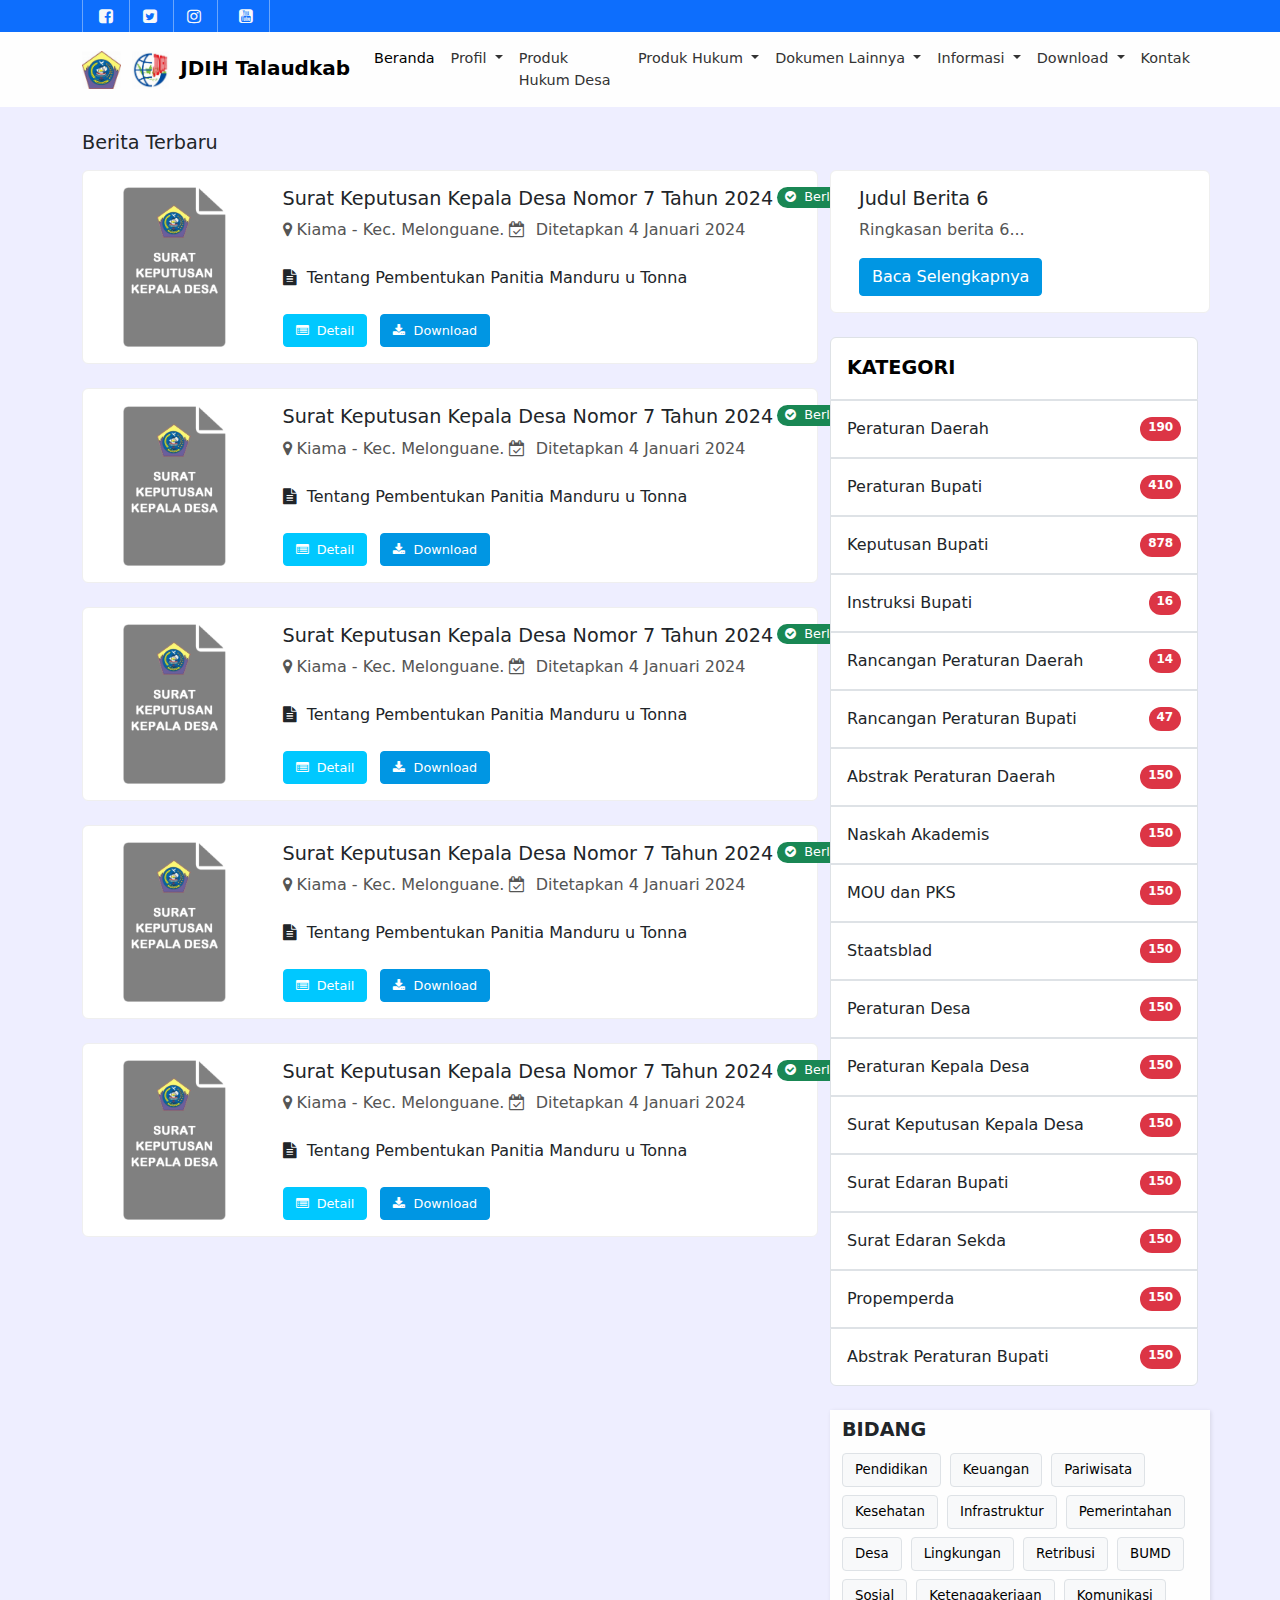
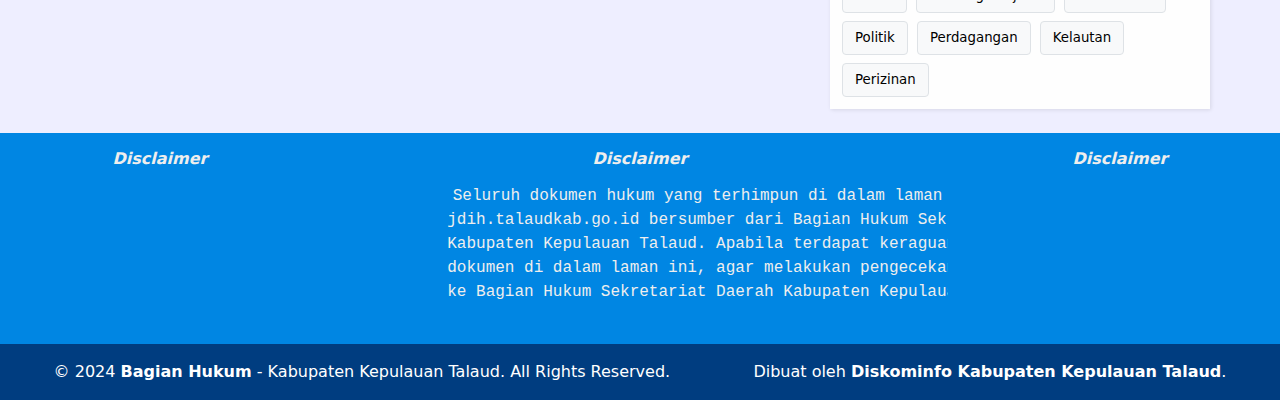
<file: peraturanDaerah.html>
<!DOCTYPE html>
<html lang="en">
  <head>
    <meta charset="UTF-8" />
    <meta name="viewport" content="width=device-width, initial-scale=1.0" />
    <title>Beranda - JDIH Talaudkab</title>
    <!-- Bootstrap CSS -->
    <link
      href="https://cdn.jsdelivr.net/npm/bootstrap@5.3.0/dist/css/bootstrap.min.css"
      rel="stylesheet" />
    <!-- fonts -->
    <link rel="stylesheet" href="fonts/css/font-awesome.min.css" />
    <!-- Custom CSS -->
    <link href="css/styles.css" rel="stylesheet" />
  </head>
  <body>
    <!-- Hero Section -->
    <!-- Header section -->
    <div class="container-fluid bg-primary text-white header">
      <div class="container">
        <a
          class="d-inline-flex py-2 px-3 border-start border-end border-light text-light"
          style="--bs-border-opacity: 0.4; text-decoration: none"
          href="https://talaudkab.go.id"
          target="_blank">
          <i class="fa fa-facebook-square" aria-hidden="true"></i>
        </a>
        <a
          class="d-inline-flex py-2 ps-2 pe-3 border-end border-light text-light"
          style="--bs-border-opacity: 0.4; text-decoration: none"
          href="https://talaudkab.go.id"
          target="_blank">
          <i class="fa fa-twitter-square" aria-hidden="true"></i>
        </a>
        <a
          class="d-inline-flex py-2 ps-2 pe-3 border-end border-light text-light"
          style="--bs-border-opacity: 0.4; text-decoration: none"
          href="https://talaudkab.go.id"
          target="_blank">
          <i class="fa fa-instagram" aria-hidden="true"></i>
        </a>
        <a
          class="d-inline-flex py-2 px-3 border-end border-light text-light"
          style="--bs-border-opacity: 0.4; text-decoration: none"
          href="https://talaudkab.go.id"
          target="_blank">
          <i class="fa fa-youtube-square" aria-hidden="true"></i>
        </a>
      </div>
    </div>

    <!-- Navbar -->
    <nav class="navbar navbar-expand-lg navbar-light bg-light" id="navbar">
      <div class="container">
        <div class="navbar-brand">
          <a href="https://talaudkab.go.id" target="_blank">
            <img
              src="images/logo-talaudkab.jpg"
              alt="Logo Kabupaten Kepulauan Talaud"
              class="navbar-logo" />
          </a>
          <a href="https://jdihn.go.id" target="_blank">
            <img
              src="images/logo-jdihn.jpg"
              alt="Logo JDIH"
              class="navbar-logo" />
          </a>
          JDIH Talaudkab
        </div>
        <button
          class="navbar-toggler"
          type="button"
          data-bs-toggle="collapse"
          data-bs-target="#navbarNav"
          aria-controls="navbarNav"
          aria-expanded="false"
          aria-label="Toggle navigation">
          <span class="navbar-toggler-icon"></span>
        </button>
        <div class="collapse navbar-collapse" id="navbarNav">
          <ul class="navbar-nav ms-auto">
            <li class="nav-item">
              <a
                class="nav-link active"
                aria-current="page"
                href="http://localhost:5500/index.html"
                >Beranda</a
              >
            </li>
            <!-- Dropdown menu for Profil -->
            <li class="nav-item dropdown">
              <a
                class="nav-link dropdown-toggle"
                href="#"
                id="profilDropdown"
                role="button"
                data-bs-toggle="dropdown"
                aria-expanded="false">
                Profil
              </a>
              <ul class="dropdown-menu p-1" aria-labelledby="profilDropdown">
                <li>
                  <a
                    class="dropdown-item py-2"
                    href="http://localhost:5500/visiMisi.html"
                    >Visi Misi</a
                  >
                </li>
                <li>
                  <a class="dropdown-item py-2" href="#"
                    >tugas Pokok dan Fungsi</a
                  >
                </li>
                <li>
                  <a class="dropdown-item py-2" href="#">Program Kerja</a>
                </li>
                <li><a class="dropdown-item py-2" href="#">SOP</a></li>
                <li>
                  <a class="dropdown-item py-2" href="#">Struktur Organisasi</a>
                </li>
                <li>
                  <a class="dropdown-item py-2" href="#">SKPD Anggota</a>
                </li>
                <li>
                  <a class="dropdown-item py-2" href="#">Pengelola</a>
                </li>
              </ul>
            </li>
            <!-- Dropdown menu for Produk Hukum Desa-->
            <li class="nav-item">
              <a
                class="nav-link"
                href="http://localhost:5500/produkHukumDesa.html"
                >Produk Hukum Desa</a
              >
            </li>
            <!-- Dropdown menu for Produk Hukum -->
            <li class="nav-item dropdown">
              <a
                class="nav-link dropdown-toggle"
                href="#"
                id="produkHukumDropdown"
                role="button"
                data-bs-toggle="dropdown"
                aria-expanded="false">
                Produk Hukum
              </a>
              <ul
                class="dropdown-menu p-1"
                aria-labelledby="produkHukumDropdown">
                <li>
                  <a class="dropdown-item py-2" href="peraturanDaerah.html"
                    >Peraturan Daerah</a
                  >
                </li>
                <li>
                  <a class="dropdown-item py-2" href="#">Peraturan Bupati</a>
                </li>
                <li>
                  <a class="dropdown-item py-2" href="#">Keputusan Bupati</a>
                </li>
                <li>
                  <a class="dropdown-item py-2" href="#">Instruksi Bupati</a>
                </li>
                <li>
                  <a class="dropdown-item py-2" href="#"
                    >Rancangan Peraturan Daerah</a
                  >
                </li>
                <li>
                  <a class="dropdown-item py-2" href="#"
                    >Rancangan Peraturan Bupati</a
                  >
                </li>
                <li><a class="dropdown-item py-2" href="#">Staatsblad</a></li>
                <li>
                  <a class="dropdown-item py-2" href="#"
                    >Peraturan Terjemahan Resmi</a
                  >
                </li>
                <li>
                  <a class="dropdown-item py-2" href="#">Abstrak Peraturan</a>
                </li>
              </ul>
            </li>
            <!-- Dropdown menu for Dokumen Lainnya -->
            <li class="nav-item dropdown">
              <a
                class="nav-link dropdown-toggle"
                href="#"
                id="dokumenLainnyaDropdown"
                role="button"
                data-bs-toggle="dropdown"
                aria-expanded="false">
                Dokumen Lainnya
              </a>
              <ul
                class="dropdown-menu p-1"
                aria-labelledby="dokumenLainnyaDropdown">
                <li>
                  <a class="dropdown-item py-2" href="#">Naskah Akademis</a>
                </li>
                <li><a class="dropdown-item py-2" href="#">MOU dan PKS</a></li>
                <li>
                  <a class="dropdown-item py-2" href="#">Surat Edaran Bupati</a>
                </li>
                <li>
                  <a class="dropdown-item py-2" href="#">Surat Edaran Sekda</a>
                </li>
                <li><a class="dropdown-item py-2" href="#">Propemperda</a></li>
              </ul>
            </li>
            <!-- Dropdown menu for Informasi-->
            <li class="nav-item dropdown">
              <a
                class="nav-link dropdown-toggle"
                href="#"
                id="informasiDropdown"
                role="button"
                data-bs-toggle="dropdown"
                aria-expanded="false">
                Informasi
              </a>
              <ul class="dropdown-menu p-1" aria-labelledby="informasiDropdown">
                <li><a class="dropdown-item py-2" href="#">Pengumuman</a></li>
                <li><a class="dropdown-item py-2" href="#">Video</a></li>
                <li>
                  <a class="dropdown-item py-2" href="#">Galeri Kegiatan</a>
                </li>
                <li><a class="dropdown-item py-2" href="#">Statistik</a></li>
              </ul>
            </li>
            <!-- Dropdown menu for Download-->
            <li class="nav-item dropdown">
              <a
                class="nav-link dropdown-toggle"
                href="#"
                id="downloadDropdown"
                role="button"
                data-bs-toggle="dropdown"
                aria-expanded="false">
                Download
              </a>
              <ul class="dropdown-menu p-1" aria-labelledby="downloadDropdown">
                <li><a class="dropdown-item py-2" href="#">Dokumen</a></li>
                <li>
                  <a class="dropdown-item py-2" href="#">Katalog Perda</a>
                </li>
                <li>
                  <a class="dropdown-item py-2" href="#">Katalog Perbup</a>
                </li>
              </ul>
            </li>
            <li class="nav-item">
              <a class="nav-link" href="#">Kontak</a>
            </li>
          </ul>
        </div>
      </div>
    </nav>

    <!-- Main Content -->
    <section class="content-section-single py-4">
      <div class="container">
        <div class="row">
          <h2 class="content-column-title">Berita Terbaru</h2>
          <div class="col-md-8">
            <!-- Add your dynamic news content here -->
            <div class="card mb-4">
              <div class="row g-0">
                <div
                  class="col-md-3 d-flex justify-content-center align-items-center">
                  <img
                    class="card-picture"
                    src="images/icon-skades-3.png"
                    alt="" />
                </div>
                <div class="col-md-9">
                  <div class="card-body">
                    <div class="row g-0">
                      <h5 class="card-title">
                        Surat Keputusan Kepala Desa Nomor 7 Tahun 2024
                        <span
                          class="badge badge-berlaku text-bg-success rounded-pill py-1 px-2 fs-7 fw-normal ms-1">
                          <i class="fa fa-check-circle" aria-hidden="true"></i
                          >&nbsp Berlaku
                        </span>
                      </h5>

                      <p class="card-text">
                        <i class="fa fa-map-marker" aria-hidden="true"></i>
                        Kiama - Kec. Melonguane.
                        <i class="fa fa-calendar-check-o" aria-hidden="true"></i
                        >&nbsp Ditetapkan 4 Januari 2024
                      </p>
                      <p class="mt-2 mb-4">
                        <i class="fa fa-file-text" aria-hidden="true"></i>&nbsp
                        Tentang Pembentukan Panitia Manduru u Tonna
                      </p>
                    </div>
                    <div class="row g-0">
                      <div class="col-md-12">
                        <a href="#" class="btn btn-info fs-7 me-2"
                          ><i class="fa fa-list-alt" aria-hidden="true"></i
                          >&nbsp Detail</a
                        >
                        <a href="#" class="btn btn-primary fs-7"
                          ><i class="fa fa-download" aria-hidden="true"></i
                          >&nbsp Download</a
                        >
                      </div>
                    </div>
                  </div>
                </div>
              </div>
            </div>
            <div class="card mb-4">
              <div class="row g-0">
                <div
                  class="col-md-3 d-flex justify-content-center align-items-center">
                  <img
                    class="card-picture"
                    src="images/icon-skades-3.png"
                    alt="" />
                </div>
                <div class="col-md-9">
                  <div class="card-body">
                    <div class="row g-0">
                      <h5 class="card-title">
                        Surat Keputusan Kepala Desa Nomor 7 Tahun 2024
                        <span
                          class="badge badge-berlaku text-bg-success rounded-pill py-1 px-2 fs-7 fw-normal ms-1">
                          <i class="fa fa-check-circle" aria-hidden="true"></i
                          >&nbsp Berlaku
                        </span>
                      </h5>

                      <p class="card-text">
                        <i class="fa fa-map-marker" aria-hidden="true"></i>
                        Kiama - Kec. Melonguane.
                        <i class="fa fa-calendar-check-o" aria-hidden="true"></i
                        >&nbsp Ditetapkan 4 Januari 2024
                      </p>
                      <p class="mt-2 mb-4">
                        <i class="fa fa-file-text" aria-hidden="true"></i>&nbsp
                        Tentang Pembentukan Panitia Manduru u Tonna
                      </p>
                    </div>
                    <div class="row g-0">
                      <div class="col-md-12">
                        <a href="#" class="btn btn-info fs-7 me-2"
                          ><i class="fa fa-list-alt" aria-hidden="true"></i
                          >&nbsp Detail</a
                        >
                        <a href="#" class="btn btn-primary fs-7"
                          ><i class="fa fa-download" aria-hidden="true"></i
                          >&nbsp Download</a
                        >
                      </div>
                    </div>
                  </div>
                </div>
              </div>
            </div>
            <div class="card mb-4">
              <div class="row g-0">
                <div
                  class="col-md-3 d-flex justify-content-center align-items-center">
                  <img
                    class="card-picture"
                    src="images/icon-skades-3.png"
                    alt="" />
                </div>
                <div class="col-md-9">
                  <div class="card-body">
                    <div class="row g-0">
                      <h5 class="card-title">
                        Surat Keputusan Kepala Desa Nomor 7 Tahun 2024
                        <span
                          class="badge badge-berlaku text-bg-success rounded-pill py-1 px-2 fs-7 fw-normal ms-1">
                          <i class="fa fa-check-circle" aria-hidden="true"></i
                          >&nbsp Berlaku
                        </span>
                      </h5>

                      <p class="card-text">
                        <i class="fa fa-map-marker" aria-hidden="true"></i>
                        Kiama - Kec. Melonguane.
                        <i class="fa fa-calendar-check-o" aria-hidden="true"></i
                        >&nbsp Ditetapkan 4 Januari 2024
                      </p>
                      <p class="mt-2 mb-4">
                        <i class="fa fa-file-text" aria-hidden="true"></i>&nbsp
                        Tentang Pembentukan Panitia Manduru u Tonna
                      </p>
                    </div>
                    <div class="row g-0">
                      <div class="col-md-12">
                        <a href="#" class="btn btn-info fs-7 me-2"
                          ><i class="fa fa-list-alt" aria-hidden="true"></i
                          >&nbsp Detail</a
                        >
                        <a href="#" class="btn btn-primary fs-7"
                          ><i class="fa fa-download" aria-hidden="true"></i
                          >&nbsp Download</a
                        >
                      </div>
                    </div>
                  </div>
                </div>
              </div>
            </div>
            <div class="card mb-4">
              <div class="row g-0">
                <div
                  class="col-md-3 d-flex justify-content-center align-items-center">
                  <img
                    class="card-picture"
                    src="images/icon-skades-3.png"
                    alt="" />
                </div>
                <div class="col-md-9">
                  <div class="card-body">
                    <div class="row g-0">
                      <h5 class="card-title">
                        Surat Keputusan Kepala Desa Nomor 7 Tahun 2024
                        <span
                          class="badge badge-berlaku text-bg-success rounded-pill py-1 px-2 fs-7 fw-normal ms-1">
                          <i class="fa fa-check-circle" aria-hidden="true"></i
                          >&nbsp Berlaku
                        </span>
                      </h5>
                      <p class="card-text">
                        <i class="fa fa-map-marker" aria-hidden="true"></i>
                        Kiama - Kec. Melonguane.
                        <i class="fa fa-calendar-check-o" aria-hidden="true"></i
                        >&nbsp Ditetapkan 4 Januari 2024
                      </p>
                      <p class="mt-2 mb-4">
                        <i class="fa fa-file-text" aria-hidden="true"></i>&nbsp
                        Tentang Pembentukan Panitia Manduru u Tonna
                      </p>
                    </div>
                    <div class="row g-0">
                      <div class="col-md-12">
                        <a href="#" class="btn btn-info fs-7 me-2"
                          ><i class="fa fa-list-alt" aria-hidden="true"></i
                          >&nbsp Detail</a
                        >
                        <a href="#" class="btn btn-primary fs-7"
                          ><i class="fa fa-download" aria-hidden="true"></i
                          >&nbsp Download</a
                        >
                      </div>
                    </div>
                  </div>
                </div>
              </div>
            </div>
            <div class="card mb-4">
              <div class="row g-0">
                <div
                  class="col-md-3 d-flex justify-content-center align-items-center">
                  <img
                    class="card-picture"
                    src="images/icon-skades-3.png"
                    alt="" />
                </div>
                <div class="col-md-9">
                  <div class="card-body">
                    <div class="row g-0">
                      <h5 class="card-title">
                        Surat Keputusan Kepala Desa Nomor 7 Tahun 2024
                        <span
                          class="badge badge-berlaku text-bg-success rounded-pill py-1 px-2 fs-7 fw-normal ms-1">
                          <i class="fa fa-check-circle" aria-hidden="true"></i
                          >&nbsp Berlaku
                        </span>
                      </h5>

                      <p class="card-text">
                        <i class="fa fa-map-marker" aria-hidden="true"></i>
                        Kiama - Kec. Melonguane.
                        <i class="fa fa-calendar-check-o" aria-hidden="true"></i
                        >&nbsp Ditetapkan 4 Januari 2024
                      </p>
                      <p class="mt-2 mb-4">
                        <i class="fa fa-file-text" aria-hidden="true"></i>&nbsp
                        Tentang Pembentukan Panitia Manduru u Tonna
                      </p>
                    </div>
                    <div class="row g-0">
                      <div class="col-md-12">
                        <a href="#" class="btn btn-info fs-7 me-2"
                          ><i class="fa fa-list-alt" aria-hidden="true"></i
                          >&nbsp Detail</a
                        >
                        <a href="#" class="btn btn-primary fs-7"
                          ><i class="fa fa-download" aria-hidden="true"></i
                          >&nbsp Download</a
                        >
                      </div>
                    </div>
                  </div>
                </div>
              </div>
            </div>
          </div>
          <div class="col-md-4">
            <div class="row">
              <!-- menu pencarian data dokumen   -->
              <div class="card mb-4">
                <div class="card-body">
                  <h5 class="card-title">Judul Berita 6</h5>
                  <p class="card-text">Ringkasan berita 6...</p>
                  <a href="#" class="btn btn-primary">Baca Selengkapnya</a>
                </div>
              </div>
            </div>
            <!-- list dokumen peraturan by kategori -->
            <div class="row">
              <ul class="list-group mb-4 my-0">
                <li
                  class="list-group-item d-flex justify-content-between border-top border-bottom py-3 disabled">
                  <span class="content-box-title">KATEGORI</span>
                </li>
                <li
                  class="list-group-item d-flex justify-content-between border-top border-bottom py-3">
                  <span>Peraturan Daerah</span>
                  <span class="badge text-bg-danger rounded-pill">190</span>
                </li>
                <li
                  class="list-group-item d-flex justify-content-between border-top border-bottom py-3">
                  <span>Peraturan Bupati</span>
                  <span class="badge text-bg-danger rounded-pill">410</span>
                </li>
                <li
                  class="list-group-item d-flex justify-content-between border-top border-bottom py-3">
                  <span>Keputusan Bupati</span>
                  <span class="badge text-bg-danger rounded-pill">878</span>
                </li>
                <li
                  class="list-group-item d-flex justify-content-between border-top border-bottom py-3">
                  <span>Instruksi Bupati</span>
                  <span class="badge text-bg-danger rounded-pill">16</span>
                </li>
                <li
                  class="list-group-item d-flex justify-content-between border-top border-bottom py-3">
                  <span>Rancangan Peraturan Daerah</span>
                  <span class="badge text-bg-danger rounded-pill">14</span>
                </li>
                <li
                  class="list-group-item d-flex justify-content-between border-top border-bottom py-3">
                  <span>Rancangan Peraturan Bupati</span>
                  <span class="badge text-bg-danger rounded-pill">47</span>
                </li>
                <li
                  class="list-group-item d-flex justify-content-between border-top border-bottom py-3">
                  <span>Abstrak Peraturan Daerah</span>
                  <span class="badge text-bg-danger rounded-pill">150</span>
                </li>
                <li
                  class="list-group-item d-flex justify-content-between border-top border-bottom py-3">
                  <span>Naskah Akademis</span>
                  <span class="badge text-bg-danger rounded-pill">150</span>
                </li>
                <li
                  class="list-group-item d-flex justify-content-between border-top border-bottom py-3">
                  <span>MOU dan PKS</span>
                  <span class="badge text-bg-danger rounded-pill">150</span>
                </li>
                <li
                  class="list-group-item d-flex justify-content-between border-top border-bottom py-3">
                  <span>Staatsblad</span>
                  <span class="badge text-bg-danger rounded-pill">150</span>
                </li>
                <li
                  class="list-group-item d-flex justify-content-between border-top border-bottom py-3">
                  <span>Peraturan Desa</span>
                  <span class="badge text-bg-danger rounded-pill">150</span>
                </li>
                <li
                  class="list-group-item d-flex justify-content-between border-top border-bottom py-3">
                  <span>Peraturan Kepala Desa</span>
                  <span class="badge text-bg-danger rounded-pill">150</span>
                </li>
                <li
                  class="list-group-item d-flex justify-content-between border-top border-bottom py-3">
                  <span>Surat Keputusan Kepala Desa</span>
                  <span class="badge text-bg-danger rounded-pill">150</span>
                </li>
                <li
                  class="list-group-item d-flex justify-content-between border-top border-bottom py-3">
                  <span>Surat Edaran Bupati</span>
                  <span class="badge text-bg-danger rounded-pill">150</span>
                </li>
                <li
                  class="list-group-item d-flex justify-content-between border-top border-bottom py-3">
                  <span>Surat Edaran Sekda</span>
                  <span class="badge text-bg-danger rounded-pill">150</span>
                </li>
                <li
                  class="list-group-item d-flex justify-content-between border-top border-bottom py-3">
                  <span>Propemperda</span>
                  <span class="badge text-bg-danger rounded-pill">150</span>
                </li>
                <li
                  class="list-group-item d-flex justify-content-between border-top border-bottom py-3">
                  <span>Abstrak Peraturan Bupati</span>
                  <span class="badge text-bg-danger rounded-pill">150</span>
                </li>
                <!-- Repeat similar items for more products -->
              </ul>
            </div>
            <!-- list dokumen peraturan by bidang -->
            <div class="row">
              <div class="content-box pb-2">
                <h6 class="content-box-title mt-2">BIDANG</h6>
                <a href="#" class="btn btn-light border my-1 me-1"
                  >Pendidikan</a
                >
                <a href="#" class="btn btn-light border my-1 me-1">Keuangan</a>
                <a href="#" class="btn btn-light border my-1 me-1"
                  >Pariwisata</a
                >
                <a href="#" class="btn btn-light border my-1 me-1">Kesehatan</a>
                <a href="#" class="btn btn-light border my-1 me-1"
                  >Infrastruktur</a
                >
                <a href="#" class="btn btn-light border my-1 me-1"
                  >Pemerintahan</a
                >
                <a href="#" class="btn btn-light border my-1 me-1">Desa</a>
                <a href="#" class="btn btn-light border my-1 me-1"
                  >Lingkungan</a
                >
                <a href="#" class="btn btn-light border my-1 me-1">Retribusi</a>
                <a href="#" class="btn btn-light border my-1 me-1">BUMD</a>
                <a href="#" class="btn btn-light border my-1 me-1">Sosial</a>
                <a href="#" class="btn btn-light border my-1 me-1"
                  >Ketenagakerjaan</a
                >
                <a href="#" class="btn btn-light border my-1 me-1"
                  >Komunikasi</a
                >
                <a href="#" class="btn btn-light border my-1 me-1">Politik</a>
                <a href="#" class="btn btn-light border my-1 me-1"
                  >Perdagangan</a
                >
                <a href="#" class="btn btn-light border my-1 me-1">Kelautan</a>
                <a href="#" class="btn btn-light border my-1 me-1">Perizinan</a>
              </div>
            </div>
          </div>
        </div>
      </div>
    </section>

    <!-- Footer -->
    <footer>
      <div class="container-fluid">
        <div class="row pt-2">
          <div class="col-md-6 pt-2 text-center disclaimer order-md-1">
            <h5 class="fs-6 fw-bold"><i>Disclaimer</i></h5>
            <pre class="mt-3 fw-light fs-6">
            Seluruh dokumen hukum yang terhimpun di dalam laman
            jdih.talaudkab.go.id bersumber dari Bagian Hukum Sekretariat Daerah
            Kabupaten Kepulauan Talaud. Apabila terdapat keraguan atas isi
            dokumen di dalam laman ini, agar melakukan pengecekan dan konfirmasi
            ke Bagian Hukum Sekretariat Daerah Kabupaten Kepulauan Talaud.
          </pre
            >
          </div>
          <div class="col-md-3 pt-2 text-center disclaimer order-md-0">
            <h5 class="fs-6 fw-bold"><i>Disclaimer</i></h5>
          </div>
          <div class="col-md-3 pt-2 text-center disclaimer order-md-2">
            <h5 class="fs-6 fw-bold"><i>Disclaimer</i></h5>
          </div>
        </div>
      </div>
      <div class="container-fluid py-3 copy-r d-flex justify-content-around">
        <p>
          &copy; 2024 <span class="fw-bold">Bagian Hukum</span> - Kabupaten
          Kepulauan Talaud. All Rights Reserved.
        </p>
        <p>
          Dibuat oleh
          <a href="https://diskominfo.talaudkab.go.id" target="_blank">
            <span class="fw-bold">Diskominfo Kabupaten Kepulauan Talaud</span>.
          </a>
        </p>
      </div>
    </footer>

    <!-- back-to-top -->
    <a href="#" id="back-to-top" class="back-to-top">
      <i class="fa fa-arrow-up" aria-hidden="true"></i>
    </a>

    <!-- Bootstrap JS Bundle with Popper -->
    <script src="https://cdn.jsdelivr.net/npm/bootstrap@5.3.0/dist/js/bootstrap.bundle.min.js"></script>
    <!-- Custom JS -->
    <script src="js/scripts.js"></script>
  </body>
</html>
</file>
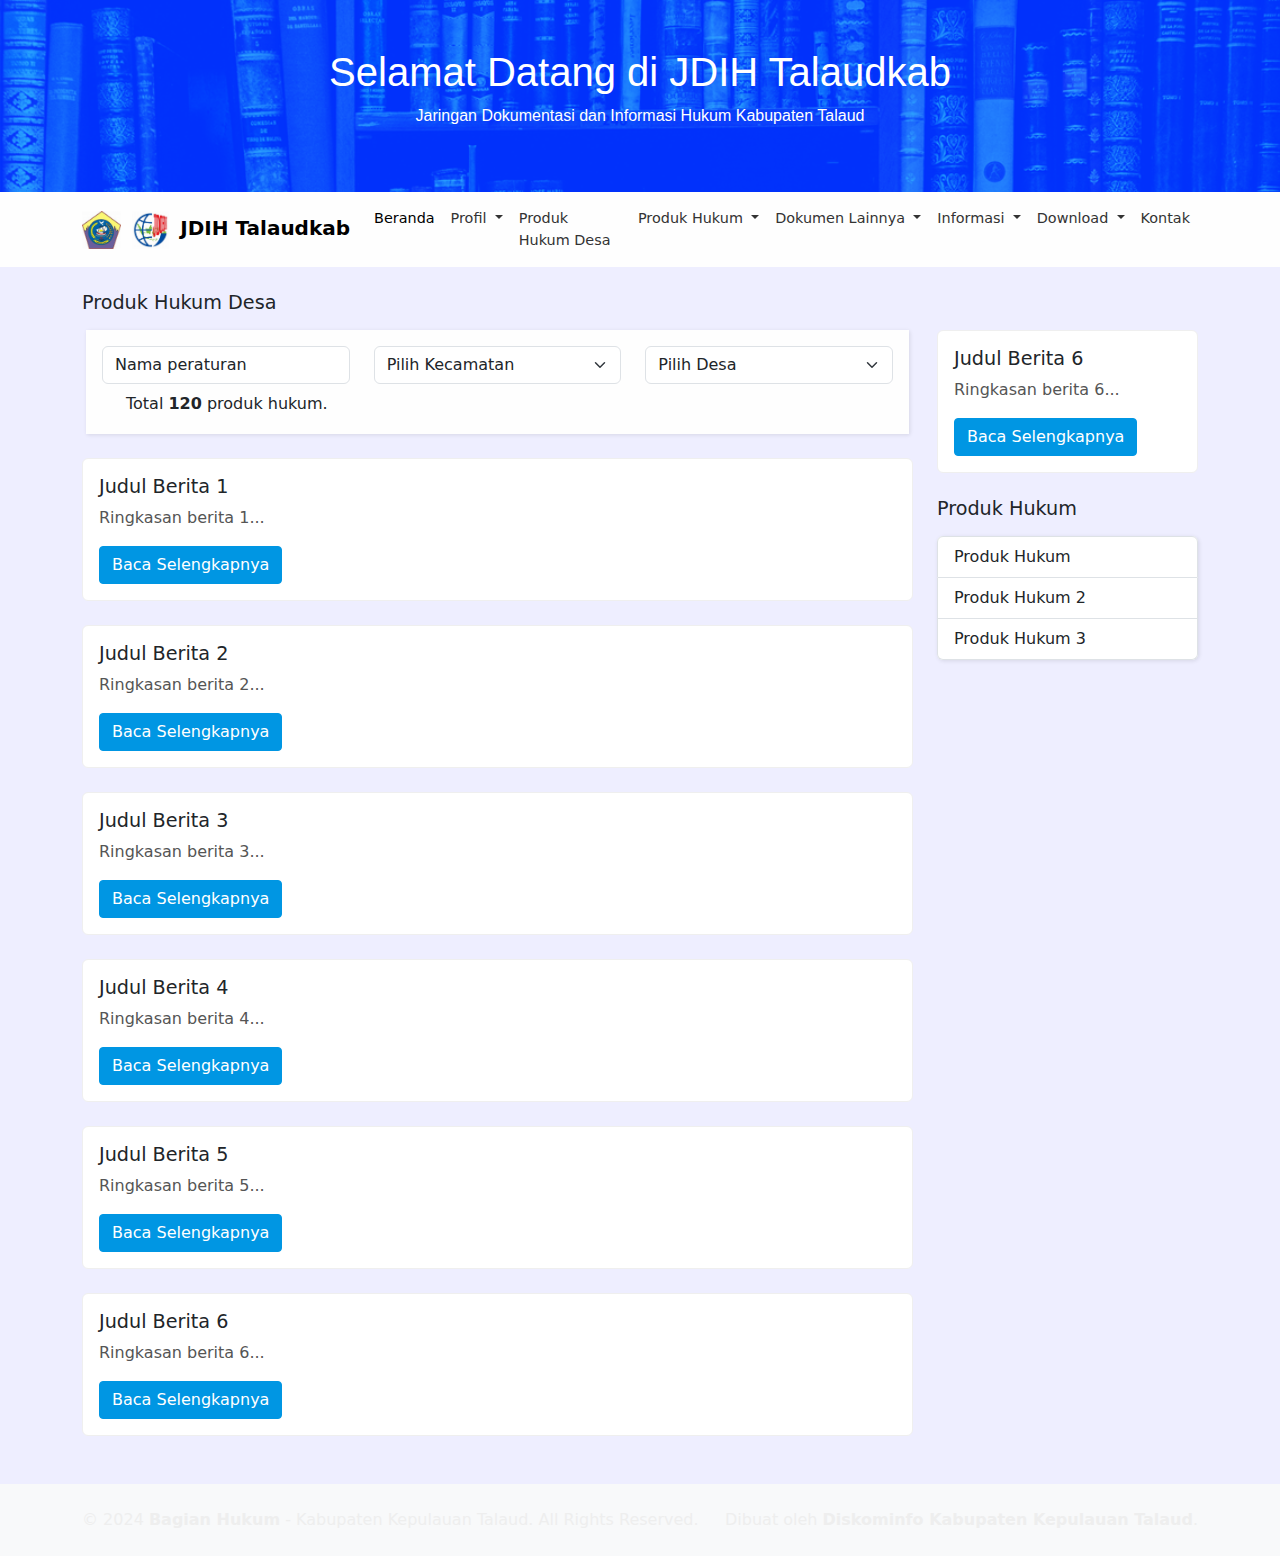
<file: produkHukumDesa.html>
<!DOCTYPE html>
<html lang="en">
  <head>
    <meta charset="UTF-8" />
    <meta name="viewport" content="width=device-width, initial-scale=1.0" />
    <title>Beranda - JDIH Talaudkab</title>
    <!-- Bootstrap CSS -->
    <link
      href="https://cdn.jsdelivr.net/npm/bootstrap@5.3.0/dist/css/bootstrap.min.css"
      rel="stylesheet" />
    <!-- fonts -->
    <link rel="stylesheet" href="fonts/css/font-awesome.min.css" />
    <!-- Custom CSS -->
    <link href="css/styles.css" rel="stylesheet" />
  </head>
  <body style="position: relative; min-height: 100%; top: 0px">
    <!-- Hero Section -->
    <div
      class="container-fluid hero-section bg-primary text-white text-center py-5">
      <div class="container">
        <h1>Selamat Datang di JDIH Talaudkab</h1>
        <p>Jaringan Dokumentasi dan Informasi Hukum Kabupaten Talaud</p>
      </div>
    </div>

    <!-- Navbar -->
    <nav class="navbar navbar-expand-lg navbar-light bg-light" id="navbar">
      <div class="container">
        <div class="navbar-brand">
          <a href="https://talaudkab.go.id" target="_blank">
            <img
              src="images/logo-talaudkab.jpg"
              alt="Logo Kabupaten Kepulauan Talaud"
              class="navbar-logo" />
          </a>
          <a href="https://jdihn.go.id" target="_blank">
            <img
              src="images/logo-jdihn.jpg"
              alt="Logo JDIH"
              class="navbar-logo" />
          </a>
          JDIH Talaudkab
        </div>
        <button
          class="navbar-toggler"
          type="button"
          data-bs-toggle="collapse"
          data-bs-target="#navbarNav"
          aria-controls="navbarNav"
          aria-expanded="false"
          aria-label="Toggle navigation">
          <span class="navbar-toggler-icon"></span>
        </button>
        <div class="collapse navbar-collapse" id="navbarNav">
          <ul class="navbar-nav ms-auto">
            <li class="nav-item">
              <a
                class="nav-link active"
                aria-current="page"
                href="http://localhost:5500/index.html"
                >Beranda</a
              >
            </li>
            <!-- Dropdown menu for Profil -->
            <li class="nav-item dropdown">
              <a
                class="nav-link dropdown-toggle"
                href="#"
                id="profilDropdown"
                role="button"
                data-bs-toggle="dropdown"
                aria-expanded="false">
                Profil
              </a>
              <ul class="dropdown-menu" aria-labelledby="profilDropdown">
                <li><a class="dropdown-item" href="#">Visi Misi</a></li>
                <li>
                  <a class="dropdown-item" href="#">tugas Pokok dan Fungsi</a>
                </li>
                <li><a class="dropdown-item" href="#">Program Kerja</a></li>
                <li><a class="dropdown-item" href="#">SOP</a></li>
                <li>
                  <a class="dropdown-item" href="#">Struktur Organisasi</a>
                </li>
                <li><a class="dropdown-item" href="#">SKPD Anggota</a></li>
                <li><a class="dropdown-item" href="#">Pengelola</a></li>
              </ul>
            </li>
            <!-- Dropdown menu for Produk Hukum Desa-->
            <li class="nav-item">
              <a
                class="nav-link"
                href="http://localhost:5500/produkHukumDesa.html"
                >Produk Hukum Desa</a
              >
            </li>
            <!-- Dropdown menu for Produk Hukum -->
            <li class="nav-item dropdown">
              <a
                class="nav-link dropdown-toggle"
                href="#"
                id="produkHukumDropdown"
                role="button"
                data-bs-toggle="dropdown"
                aria-expanded="false">
                Produk Hukum
              </a>
              <ul class="dropdown-menu" aria-labelledby="produkHukumDropdown">
                <li><a class="dropdown-item" href="#">Peraturan Daerah</a></li>
                <li><a class="dropdown-item" href="#">Peraturan Bupati</a></li>
                <li><a class="dropdown-item" href="#">Keputusan Bupati</a></li>
                <li><a class="dropdown-item" href="#">Instruksi Bupati</a></li>
                <li>
                  <a class="dropdown-item" href="#"
                    >Rancangan Peraturan Daerah</a
                  >
                </li>
                <li>
                  <a class="dropdown-item" href="#"
                    >Rancangan Peraturan Bupati</a
                  >
                </li>
                <li><a class="dropdown-item" href="#">Staatsblad</a></li>
                <li>
                  <a class="dropdown-item" href="#"
                    >Peraturan Terjemahan Resmi</a
                  >
                </li>
                <li><a class="dropdown-item" href="#">Abstrak Peraturan</a></li>
              </ul>
            </li>
            <!-- Dropdown menu for Dokumen Lainnya -->
            <li class="nav-item dropdown">
              <a
                class="nav-link dropdown-toggle"
                href="#"
                id="dokumenLainnyaDropdown"
                role="button"
                data-bs-toggle="dropdown"
                aria-expanded="false">
                Dokumen Lainnya
              </a>
              <ul
                class="dropdown-menu"
                aria-labelledby="dokumenLainnyaDropdown">
                <li><a class="dropdown-item" href="#">Naskah Akademis</a></li>
                <li><a class="dropdown-item" href="#">MOU dan PKS</a></li>
                <li>
                  <a class="dropdown-item" href="#">Surat Edaran Bupati</a>
                </li>
                <li>
                  <a class="dropdown-item" href="#">Surat Edaran Sekda</a>
                </li>
                <li><a class="dropdown-item" href="#">Propemperda</a></li>
              </ul>
            </li>
            <!-- Dropdown menu for Informasi-->
            <li class="nav-item dropdown">
              <a
                class="nav-link dropdown-toggle"
                href="#"
                id="informasiDropdown"
                role="button"
                data-bs-toggle="dropdown"
                aria-expanded="false">
                Informasi
              </a>
              <ul class="dropdown-menu" aria-labelledby="informasiDropdown">
                <li><a class="dropdown-item" href="#">Pengumuman</a></li>
                <li><a class="dropdown-item" href="#">Video</a></li>
                <li><a class="dropdown-item" href="#">Galeri Kegiatan</a></li>
                <li><a class="dropdown-item" href="#">Statistik</a></li>
              </ul>
            </li>
            <!-- Dropdown menu for Download-->
            <li class="nav-item dropdown">
              <a
                class="nav-link dropdown-toggle"
                href="#"
                id="downloadDropdown"
                role="button"
                data-bs-toggle="dropdown"
                aria-expanded="false">
                Download
              </a>
              <ul class="dropdown-menu" aria-labelledby="downloadDropdown">
                <li><a class="dropdown-item" href="#">Dokumen</a></li>
                <li><a class="dropdown-item" href="#">Katalog Perda</a></li>
                <li><a class="dropdown-item" href="#">Katalog Perbup</a></li>
              </ul>
            </li>
            <li class="nav-item">
              <a class="nav-link" href="#">Kontak</a>
            </li>
          </ul>
        </div>
      </div>
    </nav>

    <!-- Main Content -->
    <section class="content-section-single py-4">
      <div class="container">
        <div class="row">
          <h2 class="content-column-title">Produk Hukum Desa</h2>
          <div class="col-md-9">
            <form
              class="content-box row px-1 mx-1 py-3 mb-4 justify-content-between">
              <div class="col-md-4">
                <input
                  type="text"
                  class="form-control"
                  id="validationCustom01"
                  value="Nama peraturan" />
              </div>
              <div class="col-md-4">
                <select class="form-select">
                  <option selected disabled value="">Pilih Kecamatan</option>
                  <option>...</option>
                </select>
              </div>
              <div class="col-md-4">
                <select class="form-select">
                  <option selected disabled value="">Pilih Desa</option>
                  <option>...</option>
                </select>
              </div>
              <div class="col-12 pt-2">
                <div class="form-check">
                  <label class="form-check-label">
                    Total <span class="fw-bold">120</span> produk hukum.
                  </label>
                </div>
              </div>
            </form>

            <!-- Add your dynamic news content here -->
            <div class="card mb-4">
              <div class="card-body">
                <h5 class="card-title">Judul Berita 1</h5>
                <p class="card-text">Ringkasan berita 1...</p>
                <a href="#" class="btn btn-primary">Baca Selengkapnya</a>
              </div>
            </div>
            <div class="card mb-4">
              <div class="card-body">
                <h5 class="card-title">Judul Berita 2</h5>
                <p class="card-text">Ringkasan berita 2...</p>
                <a href="#" class="btn btn-primary">Baca Selengkapnya</a>
              </div>
            </div>
            <div class="card mb-4">
              <div class="card-body">
                <h5 class="card-title">Judul Berita 3</h5>
                <p class="card-text">Ringkasan berita 3...</p>
                <a href="#" class="btn btn-primary">Baca Selengkapnya</a>
              </div>
            </div>
            <div class="card mb-4">
              <div class="card-body">
                <h5 class="card-title">Judul Berita 4</h5>
                <p class="card-text">Ringkasan berita 4...</p>
                <a href="#" class="btn btn-primary">Baca Selengkapnya</a>
              </div>
            </div>
            <div class="card mb-4">
              <div class="card-body">
                <h5 class="card-title">Judul Berita 5</h5>
                <p class="card-text">Ringkasan berita 5...</p>
                <a href="#" class="btn btn-primary">Baca Selengkapnya</a>
              </div>
            </div>
            <div class="card mb-4">
              <div class="card-body">
                <h5 class="card-title">Judul Berita 6</h5>
                <p class="card-text">Ringkasan berita 6...</p>
                <a href="#" class="btn btn-primary">Baca Selengkapnya</a>
              </div>
            </div>
          </div>
          <div class="col-md-3">
            <div class="card mb-4">
              <div class="card-body">
                <h5 class="card-title">Judul Berita 6</h5>
                <p class="card-text">Ringkasan berita 6...</p>
                <a href="#" class="btn btn-primary">Baca Selengkapnya</a>
              </div>
            </div>
            <h2 class="content-column-title">Produk Hukum</h2>
            <!-- Add your dynamic legal products content here -->
            <ul class="list-group content-box">
              <li class="list-group-item">Produk Hukum</li>
              <li class="list-group-item">Produk Hukum 2</li>
              <li class="list-group-item">Produk Hukum 3</li>
              <!-- Repeat similar items for more products -->
            </ul>
          </div>
        </div>
      </div>
    </section>

    <!-- Footer -->
    <footer class="bg-light text-center py-4">
      <div class="container d-flex justify-content-between">
        <p>
          &copy; 2024 <span class="fw-bold">Bagian Hukum</span> - Kabupaten
          Kepulauan Talaud. All Rights Reserved.
        </p>
        <p>
          Dibuat oleh
          <span class="fw-bold">Diskominfo Kabupaten Kepulauan Talaud</span>.
        </p>
      </div>
    </footer>

    <!-- back-to-top -->
    <a href="#" id="back-to-top" class="back-to-top">
      <i class="fa fa-arrow-up" aria-hidden="true"></i>
    </a>

    <!-- Bootstrap JS Bundle with Popper -->
    <script src="https://cdn.jsdelivr.net/npm/bootstrap@5.3.0/dist/js/bootstrap.bundle.min.js"></script>
    <!-- Custom JS -->
    <script src="js/scripts.js"></script>
  </body>
</html>
</file>
<file: css/styles.css>
/* 
BREAK POINTS
Extra small	None	<576px
Small	sm	≥576px
Medium	md	≥768px
Large	lg	≥992px
Extra large	xl	≥1200px
Extra extra large	xxl	≥1400px
 */
:root {
  /* // `xs` returns only a ruleset and no media query */
  /* // ... { ... } */

  /* // `sm` applies to x-small devices (portrait phones, less than 576px) */
  /* @media (max-width: 575.98px) { ... } */
  --sm-max-width: 575.98px;
  /* // `md` applies to small devices (landscape phones, less than 768px) */
  /* @media (max-width: 767.98px) { ... } */
  --md-max-width: 767.98px;

  /* // `lg` applies to medium devices (tablets, less than 992px) */
  /* @media (max-width: 991.98px) { ... } */
  --lg-max-width: 991.98px;

  /* // `xl` applies to large devices (desktops, less than 1200px) */
  /* @media (max-width: 1199.98px) { ... } */
  --xl-max-width: 1199.98px;

  /* // `xxl` applies to x-large devices (large desktops, less than 1400px) */
  /* @media (max-width: 1399.98px) { ... } */
  --sm-max-width: 1399.98px;
}

/* fonts */
@import url("https://fonts.googleapis.com/css2?family=Poppins:wght@400;600&display=swap");

/* css/styles.css */

body {
  position: relative;
  min-height: 100%;
  top: 0px;
  overflow-x: hidden;
  /* padding-top: 56px; Adjust according to the height of your navbar */
}

a {
  text-decoration: none;
}

.btn {
  border-radius: 4px;
}

.header {
  font-size: 1rem;
  background-color: dodgerblue;
}

.content-section-single {
  background-color: #eeeeff;
}

/* boxes input form */
.content-box {
  background-color: #fefefe;
  box-shadow: 1px 1px 4px rgba(0, 0, 0, 0.1);
  /* border: 1px solid #ccc; */
}

.content-box-title {
  font-size: 1.2rem !important;
  font-weight: 600;
}
.content-box .btn:hover {
  background-color: #0056b3;
  color: white;
}

.content-box .btn {
  font-size: smaller;
  transition: background-color 0.3s, border-color 0.3s;
}

/* judul kolom content */
.content-column-title {
  font-size: 1.2rem;
  /* margin-top: 1rem; */
  margin-bottom: 1rem;
}

/* Gaya untuk ikon back-to-top */
.back-to-top {
  position: fixed;
  bottom: 20px;
  right: 20px;
  display: none;
  width: 40px;
  height: 40px;
  background-color: #0056b3;
  color: white;
  text-align: center;
  line-height: 40px;
  border-radius: 50%;
  cursor: pointer;
  transition: background-color 0.3s;
}

.back-to-top:hover {
  background-color: #003d80;
}

.hero-section {
  font-family: "Poppins", sans-serif;
  position: relative;
  max-width: 100vw;
  max-height: 100vh;
  background-image: url(../images/hero-bg.png);
  background-color: rgba(0, 200, 254, 0.4);
  background-size: cover;
  background-repeat: no-repeat;
  background-blend-mode: soft-light;
}

/* Gaya untuk konten di dalam elemen hero */
.hero-section-content {
  position: relative;
  color: white; /* Anda bisa menyesuaikan gaya teks sesuai kebutuhan */
  text-align: center;
  /* padding: 20px; */
  text-shadow: 1px 1px 2px rgba(0, 0, 0, 0.7);
}

.list-new-regulations {
  height: 30vh;
  margin-top: 40vh;
}

/* CAROUSEL*/

.carouselListDocuments {
  text-shadow: none;
}

/* Background untuk carousel */
#carouselListDocuments {
  /* Navy Blue */
  background-color: rgba(00, 00, 80, 0.2);
  display: absolute;
  justify-content: center;
  /* align-items: center; */
  margin-top: 40vh;
  max-height: 25vh;
}

/* Mengatur font Poppins untuk seluruh carousel */
#carouselListDocuments,
.carouselListDocuments .card,
.carouselListDocuments .card-title,
.carouselListDocuments .card-text {
  font-family: "Poppins", sans-serif;
}

/* Judul card */
.carouselListDocuments .card-title {
  margin-bottom: 10px;
  color: #004080; /* Dark Blue */
  font-size: 1rem;
  font-weight: 400; /* Bold */
}

/* Deskripsi card */
.carouselListDocuments .card-text {
  color: #0066cc; /* Medium Blue */
  font-size: 0.8rem;
  font-weight: 400; /* Regular */
}

/* Card styling */
.carouselListDocuments .card {
  display: flex;
  flex-direction: row;
  flex: 1;
  margin: 10px;
  box-shadow: 0 4px 8px rgba(0, 0, 0, 0.1);
  border-radius: 4px;
  /* background-color: #cce7ff;  */
  /* Light Blue */
}

/* Gambar card */
/* select all img on class card descended .carouselListDocuments */
.carouselListDocuments .card > img {
  /* border-top-left-radius: 4px; */
  /* border-bottom-left-radius: 4px; */
  width: 50px; /* Lebar gambar */
  height: 125px; /* Tinggi gambar */
  object-fit: cover;
}

/* Card body styling */
.carouselListDocuments .card-body {
  flex: 1;
  padding: 20px;
  display: flex;
  flex-direction: column;
  justify-content: center;
  border-radius: 4px;
}

/* Judul card */
.carouselListDocuments .card-title {
  margin-bottom: 10px;
  color: #004080; /* Dark Blue */
}

/* Deskripsi card */
.carouselListDocuments .card-text {
  color: #0066cc; /* Medium Blue */
}

/* Tombol kontrol carousel */
.carousellistDocuments > .carousel-control-prev-icon,
.carousellistDocuments > .carousel-control-next-icon {
  filter: invert(48%) sepia(48%) saturate(2629%) hue-rotate(176deg)
    brightness(91%) contrast(87%);
}
.carousellistDocuments > .carousel-control-prev,
.carousellistDocuments > .carousel-control-next {
  color: #ffffff; /* White */
}

/* Navbar Styling */

.navbar {
  color: #fff !important;
  background-color: rgba(254, 254, 254, 1) !important;
  /* transform: translateY(0px);
  transition: opacity 1s ease, transform 1s ease; */
}

.navbar .fixed-top {
  /* color: #000 !important; */
  background-color: rgba(254, 254, 254, 0.1) !important;
  /* margin-top: 0; */
  transition: background-color 2s, border-color 2s;
}

.navbar-box-shadow {
  box-shadow: 10px 4px 10px rgba(0, 0, 0, 0.2);
}

.navbar-brand {
  font-weight: bold;
}

.navbar-brand a {
  text-decoration: none;
}

.nav-link {
  color: #333;
  transition: color 0.3s;
}

.nav-link:hover {
  color: #0056b3;
}

.navbar-logo {
  height: 1cm;
  width: auto;
  margin-right: 4px;
}

.nav-item,
.dropdown-item {
  font-size: 0.9rem;
  font-weight: 500;
  transition: background-color 0.3s, border-color 0.3s;
}
.dropdown:hover .dropdown-menu {
  display: block;
  /* margin-top: 0;
 Remove margin to align the dropdown properly */
  opacity: 1;
  visibility: visible;
  transform: translateY(0);
  transition: opacity 0.3s ease, transform 0.3s ease;
}

.dropdown-menu {
  border-radius: 4px;
}

.dropdown-menu {
  display: block;
  opacity: 0;
  visibility: hidden;
  transform: translateY(-12px);
  transition: opacity 0.3s ease, transform 0.3s ease;
}

#scope-peraturan-terbaru {
  width: 200px;
  border: none;
  border-radius: 0;
}
#scope-peraturan-terbaru::selection::shadow {
  border-radius: 0;
}

.peraturan-terbaru .card {
  width: 48%;
}

/* // `sm` applies to x-small devices (portrait phones, less than 576px) */
@media (max-width: 557px) {
  * {
    font-size: x-small;
  }

  .hero-section {
    max-height: 60vh;
  }

  /* Background untuk carousel */
  #carouselListDocuments {
    margin-top: 20vh;
    max-height: 20vh;
  }

  .dropdown-menu {
    display: none;
  }

  .tag-bidang {
    height: 120px;
    min-width: 96vw;
    padding-top: 10px;
  }
  .peraturan-terbaru .card {
    width: 98vw;
    font-size: small;
  }

  .peraturan-terbaru img {
    height: 92px;
    margin: auto;
    width: auto;
  }

  .card-picture {
    margin-top: 18px;
    height: 20px;
    width: auto;
  }

  .card-body {
    font-size: small;
  }
}

.dropdown-item:hover {
  color: #003d80;
  background-color: #00a0e6;
  /* border-color: #0096d3; */
  color: white;
}

/* Card Styling */
.card {
  border: 1px solid #efefef;
  /* border-radius: 10px; */
  /* box-shadow: 0 2px 5px rgba(0, 0, 0, 0.1); */
}

.card-title {
  font-size: 1.2rem;
  /* font-weight: bolder; */
}

.card-text {
  font-size: 1rem;
  color: #555;
}

.card-picture {
  height: 160px;
  width: auto;
}
.card-body-content {
  height: 40px;
  width: 100%;
}
.card-body-action {
  height: 40px;
}
.card .btn {
  display: inline-block;
}

/* section 2*/
.bg90 {
  background-color: #e4e4e4;
}
/* tag-bidang */
.tag-bidang {
  position: relative;
  margin: 16px;
  color: #000000;
  height: 120px;
  width: 180px;
  font-size: 1rem;
  background-color: rgba(0, 205, 237, 0.9);
  border-radius: 4px;
  text-align: center;
  justify-content: center;
  font-weight: 600;
  /* border: 4px solid rgba(0, 150, 227, 0.9); */
  transition: color 200ms ease, border 0.3s ease;
}

.tag-bidang img {
  height: 70%;
  width: auto;
}

.tag-bidang:hover {
  color: #ffffff;
  border-color: white;
  background-color: #0076d3;
}

.btn {
  transition: background-color 0.3s, border-color 0.3s;
}

.btn-info {
  background-color: #00c8ff;
  border-color: #00c8ff;
  color: white;
}

.btn-info:hover {
  background-color: #00a2d0;
  border-color: #00a2d0;
  color: white;
}

.btn-primary {
  background-color: #0096e3;
  border-color: #0096e3;
}

.btn-primary:hover {
  background-color: #0076d3;
  border-color: #0076d3;
  color: white;
}

.btn-light:hover {
  background-color: #0096d3 !important;
  border-color: #0086c3 !important;
}

.badge-berlaku {
  position: absolute;
}

/* List Group Styling */
.list-group-item {
  /* border: none; */
  /* padding: 10px 15px 20px 20px; */
  transition: background-color 0.3s, color 0.3s;
}

.list-group-item:hover {
  background-color: #d0d0d0;
  color: #0096e3;
}

.list-group-item.disabled {
  color: black;
}

/* Footer Styling */
footer {
  background-color: #0086e3;
  color: #eee;
  /* padding: 20px 0; */
}

footer .copy-r,
footer a {
  color: #fff;
  background-color: #003d80;
}
footer p {
  margin: 0;
}

/* Utility Classes */
.text-shadow {
  text-shadow: 1px 1px 2px rgba(0, 0, 0, 0.5);
}

.py-5 {
  padding-top: 3rem !important;
  padding-bottom: 3rem !important;
}

.my-5 {
  margin-top: 3rem !important;
  margin-bottom: 3rem !important;
}

.fs-7 {
  font-size: 0.8rem;
}

.fs-8 {
  font-size: 0.6rem;
}
</file>
